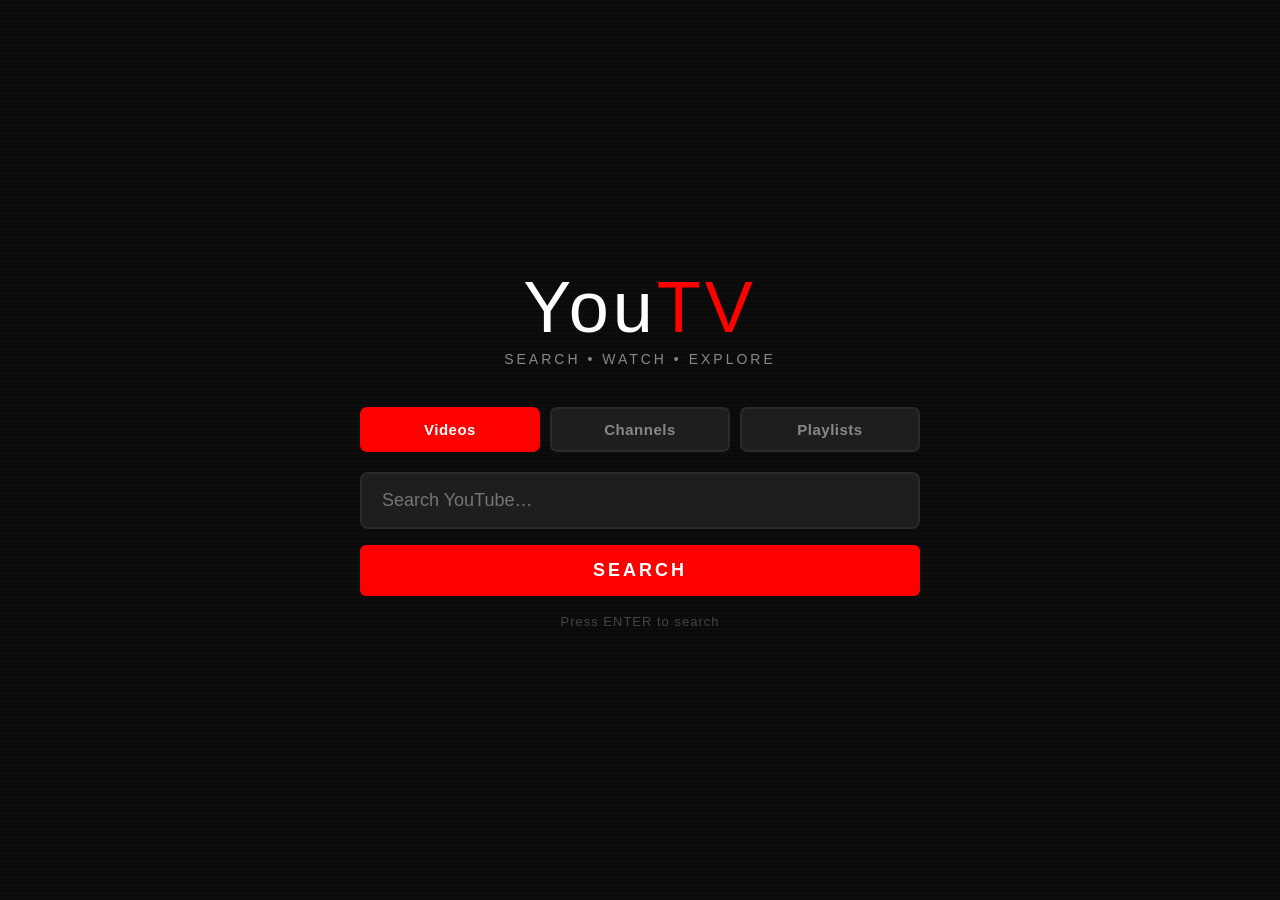
<file: index.html>
<!DOCTYPE html>
<html lang="en">
<head>
<meta charset="UTF-8">
<meta name="viewport" content="width=device-width, initial-scale=1.0">
<title>YouTV</title>
<link rel="stylesheet" href="styles.css">
<style>
  body { display: flex; align-items: center; justify-content: center; min-height: 100vh; }

  .search-wrap {
    width: 560px;
    max-width: 94vw;
    text-align: center;
  }

  .hero-logo {
    font-family: 'Bebas Neue', Arial, sans-serif;
    font-size: 72px;
    letter-spacing: 4px;
    color: #fff;
    margin-bottom: 8px;
    line-height: 1;
  }
  .hero-logo span { color: var(--red); }

  .hero-sub {
    font-size: 14px;
    color: var(--muted);
    letter-spacing: 3px;
    text-transform: uppercase;
    margin-bottom: 40px;
  }

  .type-row { margin-bottom: 20px; display: flex; gap: 10px; justify-content: center; }

  .type-btn {
    flex: 1;
    padding: 12px 0;
    background: var(--bg3);
    color: var(--muted);
    border: 2px solid var(--border);
    border-radius: 7px;
    font-size: 15px;
    font-family: inherit;
    font-weight: 600;
    cursor: pointer;
    transition: all 0.18s;
    letter-spacing: 0.5px;
  }
  .type-btn.active { background: var(--red); border-color: var(--red); color: #fff; }
  .type-btn:hover:not(.active) { color: var(--text); border-color: var(--faint); }
  .type-btn:focus { outline: 2px solid var(--red); }

  #search-input {
    width: 100%;
    padding: 16px 20px;
    font-size: 18px;
    background: var(--bg3);
    border: 2px solid var(--border);
    color: var(--text);
    border-radius: 8px;
    font-family: inherit;
    margin-bottom: 16px;
    transition: border-color 0.2s;
  }
  #search-input:focus { border-color: var(--red); outline: none; }

  #go-btn {
    width: 100%;
    padding: 15px;
    font-size: 18px;
    font-family: 'Bebas Neue', Arial, sans-serif;
    letter-spacing: 3px;
  }

  .tip { margin-top: 18px; color: var(--faint); font-size: 13px; letter-spacing: 1px; }

  /* subtle scanline texture */
  body::before {
    content: '';
    position: fixed;
    inset: 0;
    background: repeating-linear-gradient(
      0deg,
      transparent,
      transparent 2px,
      rgba(255,255,255,0.015) 2px,
      rgba(255,255,255,0.015) 4px
    );
    pointer-events: none;
    z-index: 0;
  }
  .search-wrap { position: relative; z-index: 1; }
</style>
</head>
<body>

<div id="loading"><div class="spinner"></div><p>Loading…</p></div>
<div id="toast"></div>

<div class="search-wrap">
  <div class="hero-logo">You<span>TV</span></div>
  <div class="hero-sub">Search &bull; Watch &bull; Explore</div>

  <div class="type-row">
    <button class="type-btn active" id="type-video"    onclick="setType('video')">Videos</button>
    <button class="type-btn"        id="type-channel"  onclick="setType('channel')">Channels</button>
    <button class="type-btn"        id="type-playlist" onclick="setType('playlist')">Playlists</button>
  </div>

  <input id="search-input" type="text" placeholder="Search YouTube…" autocomplete="off">
  <button id="go-btn" class="btn btn-red" onclick="startSearch()">SEARCH</button>
  <p class="tip">Press ENTER to search</p>
</div>

<script src="shared.js"></script>
<script>
  var currentType = loadState('type', 'video');
  setType(currentType);

  // Restore last query
  var lastQ = loadState('query', '');
  if (lastQ) gid('search-input').value = lastQ;

  function setType(t) {
    currentType = t;
    ['video','channel','playlist'].forEach(function(k) {
      var el = gid('type-' + k);
      if (el) el.className = 'type-btn' + (k === t ? ' active' : '');
    });
  }

  function startSearch() {
    var q = gid('search-input').value.trim();
    if (!q) return;
    saveState('query', q);
    saveState('type', currentType);
    window.location.href = 'search.html';
  }

  gid('search-input').addEventListener('keydown', function(e) {
    if (e.keyCode === 13) startSearch();
  });
</script>
</body>
</html>
</file>
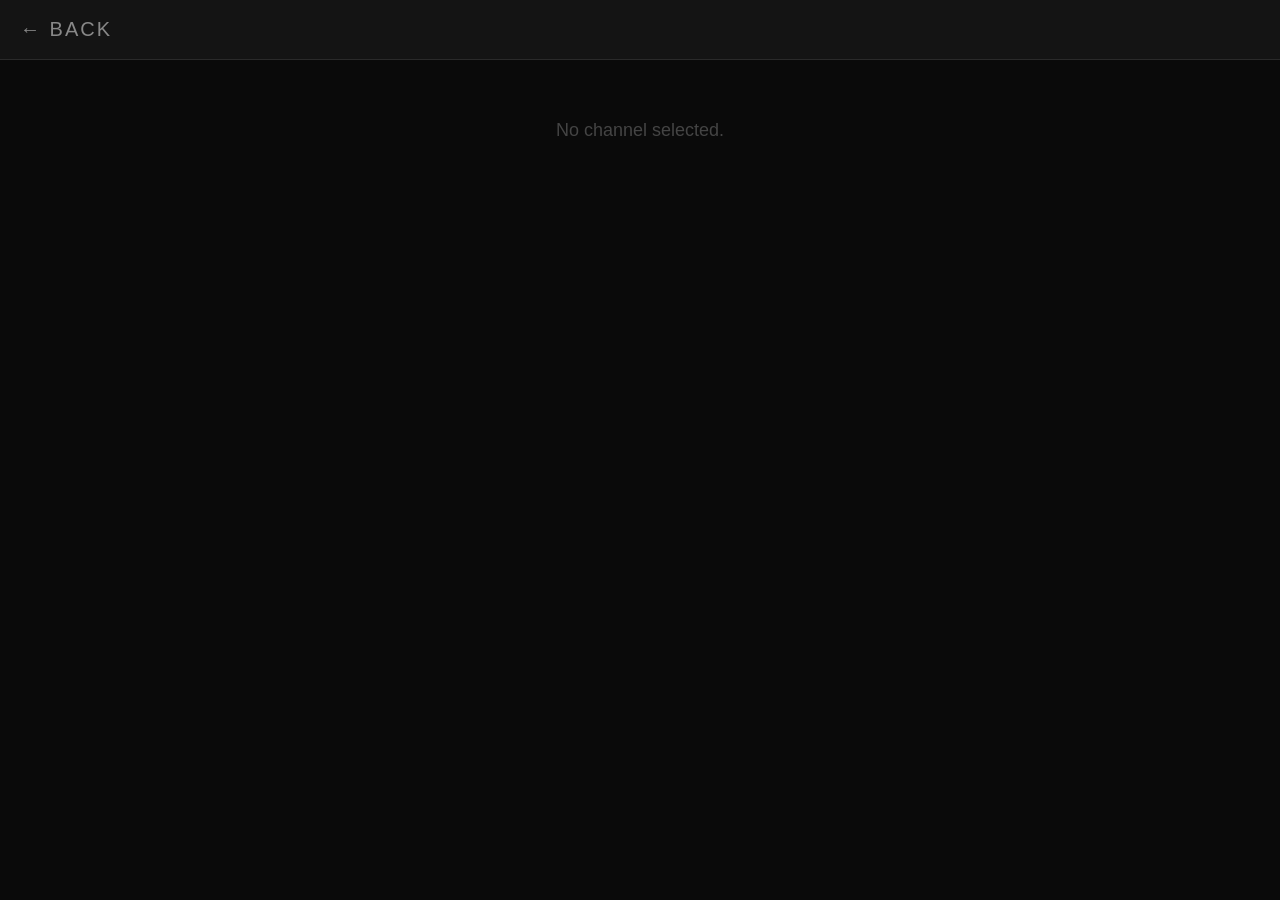
<file: channel.html>
<!DOCTYPE html>
<html lang="en">
<head>
<meta charset="UTF-8">
<meta name="viewport" content="width=device-width, initial-scale=1.0">
<title>Channel — YouTV</title>
<link rel="stylesheet" href="styles.css">
<style>
  .channel-banner {
    width: 100%;
    height: 120px;
    object-fit: cover;
    display: block;
    background: var(--bg3);
  }

  .channel-head {
    background: var(--bg2);
    padding: 16px 20px;
    display: flex;
    align-items: center;
    gap: 16px;
    border-bottom: 1px solid var(--border);
  }

  .channel-avatar {
    width: 72px;
    height: 72px;
    border-radius: 50%;
    border: 2px solid var(--red);
    object-fit: cover;
    flex-shrink: 0;
    background: #111;
  }

  .channel-name {
    font-family: 'Bebas Neue', Arial, sans-serif;
    font-size: 28px;
    letter-spacing: 2px;
    margin-bottom: 4px;
  }

  .channel-stats { font-size: 13px; color: var(--muted); }
</style>
</head>
<body>

<div id="loading"><div class="spinner"></div><p>Loading…</p></div>
<div id="toast"></div>

<!-- TOP BAR -->
<div class="top-bar">
  <button class="back-link" onclick="goBack()">← BACK</button>
  <div class="top-bar-spacer"></div>
  <span id="channel-nav-name" style="color:var(--muted);font-size:14px;"></span>
</div>

<!-- CONTENT -->
<div class="content-area">
  <img id="channel-banner" class="channel-banner" src="" alt="" style="display:none;">

  <div class="channel-head">
    <img id="channel-avatar" class="channel-avatar" src="" alt="">
    <div>
      <div class="channel-name" id="channel-name"></div>
      <div class="channel-stats" id="channel-stats"></div>
    </div>
  </div>

  <div class="section-title">Latest Videos</div>
  <div id="channel-videos" class="card-grid"></div>

  <div id="playlists-section" style="display:none;">
    <div class="section-title">Playlists</div>
    <div id="channel-playlists" class="card-grid"></div>
  </div>
</div>

<script src="shared.js"></script>
<script>
  var channelId = loadState('channelId', '');

  function goBack() { window.location.href = 'search.html'; }

  if (!channelId) {
    document.querySelector('.content-area').innerHTML = '<div class="msg">No channel selected.</div>';
  } else {
    loadChannel(channelId);
  }

  function loadChannel(id) {
    showLoading();

    var url = buildUrl('channels', {
      part: 'snippet,statistics,brandingSettings',
      id: id
    });

    apiCall(url, function(err, data) {
      if (err || !data || !data.items || !data.items[0]) {
        hideLoading();
        showToast('Channel not found');
        return;
      }

      var ch = data.items[0];
      var snippet  = ch.snippet  || {};
      var stats    = ch.statistics || {};
      var branding = ch.brandingSettings || {};

      gid('channel-nav-name').textContent = snippet.title || '';
      gid('channel-name').textContent     = snippet.title || '';
      gid('channel-stats').innerHTML =
        fmtNum(stats.subscriberCount) + ' subscribers &bull; ' +
        fmtNum(stats.videoCount)      + ' videos &bull; ' +
        fmtNum(stats.viewCount)       + ' views';

      var avatarUrl = '';
      if (snippet.thumbnails) {
        var th = snippet.thumbnails;
        avatarUrl = ((th.high || th.medium || th.default) || {}).url || '';
      }
      gid('channel-avatar').src = avatarUrl;

      var bannerUrl = branding.image ? branding.image.bannerExternalUrl || '' : '';
      if (bannerUrl) {
        gid('channel-banner').src = bannerUrl;
        gid('channel-banner').style.display = 'block';
      }

      // Videos
      apiCall(buildUrl('search', {
        part: 'snippet',
        channelId: id,
        maxResults: 40,
        order: 'date',
        type: 'video'
      }), function(e2, vidData) {
        if (!e2 && vidData && vidData.items) {
          renderCards(vidData.items, 'video', 'channel-videos', 'channel');
        }

        // Playlists
        apiCall(buildUrl('playlists', {
          part: 'snippet,contentDetails',
          channelId: id,
          maxResults: 20
        }), function(e3, plData) {
          hideLoading();
          if (!e3 && plData && plData.items && plData.items.length) {
            gid('playlists-section').style.display = 'block';
            renderPlaylistCards(plData.items, 'channel-playlists');
          }
        });
      });
    });
  }

  function renderCards(items, type, gridId, backTo) {
    var grid = gid(gridId);
    grid.innerHTML = '';
    if (!items || !items.length) {
      grid.innerHTML = '<div class="msg" style="padding:30px;">No items.</div>';
      return;
    }

    items.forEach(function(item) {
      var thumb = (item.snippet && item.snippet.thumbnails && item.snippet.thumbnails.medium)
        ? item.snippet.thumbnails.medium.url : '';
      var title = (item.snippet && item.snippet.title) || 'Untitled';
      var dateStr = '';
      if (item.snippet && item.snippet.publishedAt) {
        var d = new Date(item.snippet.publishedAt);
        dateStr = d.toLocaleDateString('en-US', { month:'short', day:'numeric', year:'numeric' });
      }

      var card = document.createElement('div');
      card.className = 'card';
      card.setAttribute('tabindex', '0');
      card.innerHTML =
        '<img class="card-thumb" src="' + escHtml(thumb) + '" onerror="this.src=\'\'" alt="">' +
        '<div class="card-body">' +
        '<div class="card-title">' + escHtml(title) + '</div>' +
        '<div class="card-meta">' + (dateStr || '') + '</div>' +
        '</div>';

      var vid = item.id && item.id.videoId;
      if (vid) {
        card.onclick = function() {
          saveState('videoId', vid);
          saveState('videoTitle', title);
          saveState('playerBackTo', backTo || 'search');
          window.location.href = 'video.html';
        };
      }
      card.addEventListener('keydown', function(e) {
        if (e.keyCode === 13 || e.keyCode === 32) { e.preventDefault(); card.click(); }
      });
      grid.appendChild(card);
    });
  }

  function renderPlaylistCards(items, gridId) {
    var grid = gid(gridId);
    items.forEach(function(pl) {
      var plThumb = (pl.snippet && pl.snippet.thumbnails && pl.snippet.thumbnails.medium)
        ? pl.snippet.thumbnails.medium.url : '';
      var plTitle = (pl.snippet && pl.snippet.title) || '';
      var count   = (pl.contentDetails && pl.contentDetails.itemCount) || 0;

      var card = document.createElement('div');
      card.className = 'card';
      card.setAttribute('tabindex', '0');
      card.innerHTML =
        '<img class="card-thumb" src="' + escHtml(plThumb) + '" onerror="this.src=\'\'" alt="">' +
        '<div class="card-body">' +
        '<div class="card-title">' + escHtml(plTitle) + '</div>' +
        '<div class="card-meta">' + count + ' videos</div>' +
        '<span class="badge">PLAYLIST</span>' +
        '</div>';
      card.onclick = function() {
        saveState('playlistId', pl.id);
        saveState('playlistTitle', plTitle);
        saveState('playlistThumb', plThumb);
        window.location.href = 'playlists.html';
      };
      card.addEventListener('keydown', function(e) {
        if (e.keyCode === 13 || e.keyCode === 32) { e.preventDefault(); card.click(); }
      });
      grid.appendChild(card);
    });
  }

  document.addEventListener('keydown', function(e) {
    if (e.keyCode === 8 || e.keyCode === 27) { e.preventDefault(); goBack(); }
  });
</script>
</body>
</html>
</file>
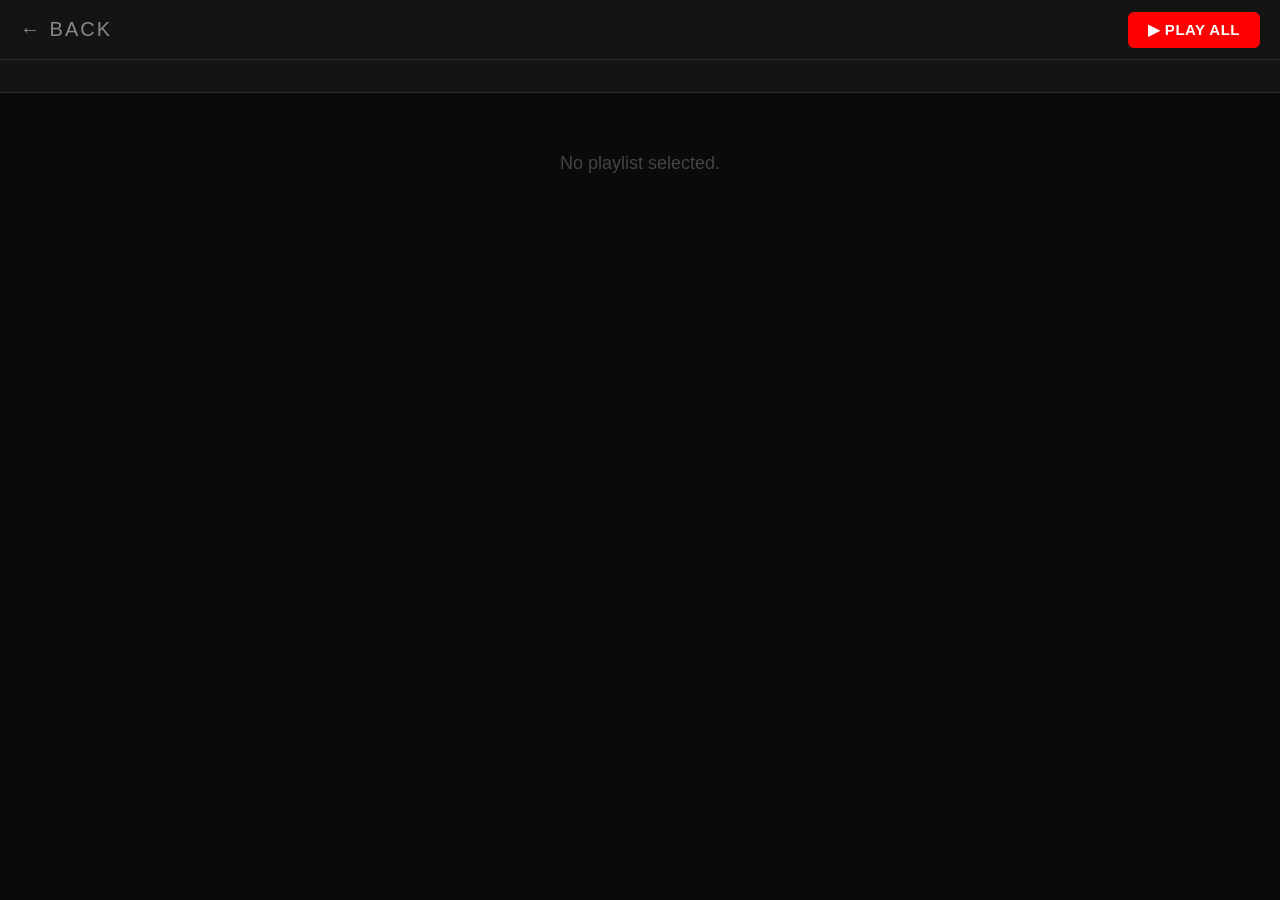
<file: playlits.html>
<!DOCTYPE html>
<html lang="en">
<head>
<meta charset="UTF-8">
<meta name="viewport" content="width=device-width, initial-scale=1.0">
<title>Playlist — YouTV</title>
<link rel="stylesheet" href="styles.css">
<style>
  .playlist-head {
    background: var(--bg2);
    padding: 16px 20px;
    display: flex;
    align-items: flex-start;
    gap: 16px;
    border-bottom: 1px solid var(--border);
  }

  .playlist-head img {
    width: 130px;
    border-radius: 8px;
    flex-shrink: 0;
    object-fit: cover;
    background: #111;
  }

  .playlist-head h2 {
    font-family: 'Bebas Neue', Arial, sans-serif;
    font-size: 24px;
    letter-spacing: 1px;
    margin-bottom: 6px;
  }

  .playlist-head p { font-size: 13px; color: var(--muted); }

  .pl-item {
    display: flex;
    align-items: center;
    gap: 14px;
    padding: 12px 20px;
    border-bottom: 1px solid var(--border);
    cursor: pointer;
    transition: background 0.15s;
  }
  .pl-item:hover, .pl-item:focus {
    background: var(--bg3);
    border-left: 3px solid var(--red);
    outline: none;
  }

  .pl-num {
    width: 28px;
    text-align: right;
    color: var(--faint);
    font-size: 13px;
    flex-shrink: 0;
  }

  .pl-thumb {
    width: 110px;
    height: 62px;
    object-fit: cover;
    border-radius: 5px;
    flex-shrink: 0;
    background: #111;
  }

  .pl-info { flex: 1; min-width: 0; }
  .pl-title { font-size: 14px; font-weight: 600; margin-bottom: 4px; white-space: nowrap; overflow: hidden; text-overflow: ellipsis; }
  .pl-ch { font-size: 12px; color: var(--muted); }
</style>
</head>
<body>

<div id="loading"><div class="spinner"></div><p>Loading…</p></div>
<div id="toast"></div>

<!-- TOP BAR -->
<div class="top-bar">
  <button class="back-link" onclick="goBack()">← BACK</button>
  <div class="top-bar-spacer"></div>
  <button class="btn btn-red" onclick="playAll()">▶ PLAY ALL</button>
</div>

<!-- CONTENT -->
<div class="content-area">
  <div id="playlist-head" class="playlist-head"></div>
  <div id="playlist-items"></div>
</div>

<script src="shared.js"></script>
<script>
  var playlistId    = loadState('playlistId', '');
  var playlistTitle = loadState('playlistTitle', '');
  var playlistThumb = loadState('playlistThumb', '');

  function goBack() { window.location.href = 'search.html'; }

  if (!playlistId) {
    gid('playlist-items').innerHTML = '<div class="msg">No playlist selected.</div>';
  } else {
    loadPlaylist(playlistId);
  }

  function loadPlaylist(id) {
    showLoading();

    // Fetch playlist meta
    apiCall(buildUrl('playlists', {
      part: 'snippet,contentDetails',
      id: id
    }), function(err, plData) {
      var pl = (plData && plData.items && plData.items[0]) ? plData.items[0] : null;
      var title   = pl ? ((pl.snippet && pl.snippet.title) || playlistTitle) : playlistTitle;
      var channel = pl ? ((pl.snippet && pl.snippet.channelTitle) || '') : '';
      var count   = pl ? ((pl.contentDetails && pl.contentDetails.itemCount) || 0) : 0;
      var thumb   = (pl && pl.snippet && pl.snippet.thumbnails && pl.snippet.thumbnails.medium)
        ? pl.snippet.thumbnails.medium.url : playlistThumb;

      gid('playlist-head').innerHTML =
        (thumb ? '<img src="' + escHtml(thumb) + '" onerror="this.style.display=\'none\'" alt="">' : '') +
        '<div>' +
        '<h2>' + escHtml(title) + '</h2>' +
        '<p>' + escHtml(channel) + (channel && count ? ' &bull; ' : '') + (count ? count + ' videos' : '') + '</p>' +
        '</div>';

      // Fetch items
      apiCall(buildUrl('playlistItems', {
        part: 'snippet,contentDetails',
        playlistId: id,
        maxResults: 50
      }), function(err2, itemsData) {
        hideLoading();
        var container = gid('playlist-items');
        container.innerHTML = '';

        if (err2 || !itemsData || !itemsData.items || !itemsData.items.length) {
          container.innerHTML = '<div class="msg">This playlist is empty or private.</div>';
          return;
        }

        itemsData.items.forEach(function(item, index) {
          var vid = (item.contentDetails && item.contentDetails.videoId) || '';
          if (!vid && item.snippet && item.snippet.resourceId) {
            vid = item.snippet.resourceId.videoId || '';
          }
          var t  = (item.snippet && item.snippet.title) || 'Untitled';
          var ch = (item.snippet && item.snippet.channelTitle) || '';
          var th = (item.snippet && item.snippet.thumbnails && item.snippet.thumbnails.medium)
            ? item.snippet.thumbnails.medium.url : '';

          var row = document.createElement('div');
          row.className = 'pl-item';
          row.setAttribute('tabindex', '0');
          row.innerHTML =
            '<span class="pl-num">' + (index + 1) + '</span>' +
            (th ? '<img class="pl-thumb" src="' + escHtml(th) + '" onerror="this.style.display=\'none\'" alt="">' : '') +
            '<div class="pl-info">' +
            '<div class="pl-title">' + escHtml(t) + '</div>' +
            '<div class="pl-ch">' + escHtml(ch) + '</div>' +
            '</div>';

          if (vid) {
            row.onclick = function() {
              saveState('videoId', vid);
              saveState('videoTitle', t);
              saveState('playerBackTo', 'playlist');
              window.location.href = 'video.html';
            };
            row.addEventListener('keydown', function(e) {
              if (e.keyCode === 13 || e.keyCode === 32) { e.preventDefault(); row.click(); }
            });
          }

          container.appendChild(row);
        });
      });
    });
  }

  function playAll() {
    if (!playlistId) return;
    var src = 'https://www.youtube-nocookie.com/embed/videoseries?list=' + playlistId +
      '&autoplay=1&rel=0&controls=1';
    saveState('videoId', '');
    saveState('videoTitle', playlistTitle || 'Playlist');
    saveState('playerBackTo', 'playlist');
    // Store playlist src override
    saveState('playlistSrc', src);
    window.location.href = 'video.html';
  }

  document.addEventListener('keydown', function(e) {
    if (e.keyCode === 8 || e.keyCode === 27) { e.preventDefault(); goBack(); }
  });
</script>
</body>
</html>
</file>
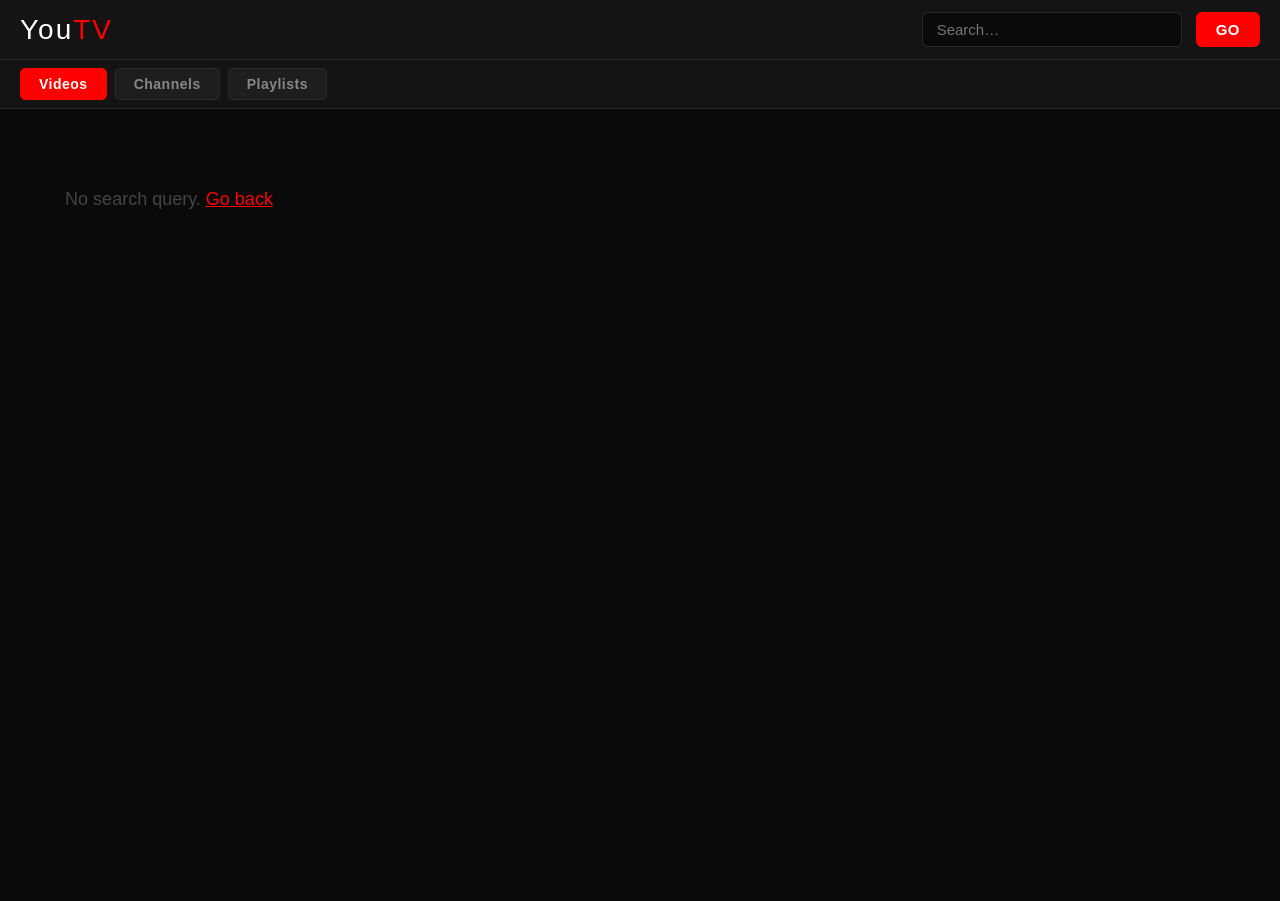
<file: search.html>
<!DOCTYPE html>
<html lang="en">
<head>
<meta charset="UTF-8">
<meta name="viewport" content="width=device-width, initial-scale=1.0">
<title>Results — YouTV</title>
<link rel="stylesheet" href="styles.css">
</head>
<body>

<div id="loading"><div class="spinner"></div><p>Loading…</p></div>
<div id="toast"></div>

<!-- TOP BAR -->
<div class="top-bar">
  <a class="logo" href="index.html">You<span>TV</span></a>
  <div class="top-bar-spacer"></div>
  <input id="results-search-input" type="text" placeholder="Search…" autocomplete="off">
  <button class="btn btn-red" onclick="reSearch()">GO</button>
</div>

<!-- TAB BAR -->
<div class="tab-bar">
  <button class="tab-btn" id="tab-video"    onclick="switchTab('video')">Videos</button>
  <button class="tab-btn" id="tab-channel"  onclick="switchTab('channel')">Channels</button>
  <button class="tab-btn" id="tab-playlist" onclick="switchTab('playlist')">Playlists</button>
</div>

<!-- RESULTS -->
<div class="content-area-tabs">
  <div id="results-grid" class="card-grid"></div>
</div>

<script src="shared.js"></script>
<script>
  var currentQuery = loadState('query', '');
  var currentType  = loadState('type', 'video');

  // Init UI
  gid('results-search-input').value = currentQuery;
  setActiveTab(currentType);

  if (currentQuery) {
    doSearch(currentQuery, currentType);
  } else {
    gid('results-grid').innerHTML = '<div class="msg">No search query. <a href="index.html" style="color:var(--red)">Go back</a></div>';
  }

  function setActiveTab(t) {
    ['video','channel','playlist'].forEach(function(k) {
      var el = gid('tab-' + k);
      if (el) el.className = 'tab-btn' + (k === t ? ' active' : '');
    });
  }

  function switchTab(t) {
    currentType = t;
    saveState('type', t);
    setActiveTab(t);
    doSearch(currentQuery, t);
  }

  function reSearch() {
    var q = gid('results-search-input').value.trim();
    if (!q) return;
    currentQuery = q;
    saveState('query', q);
    doSearch(q, currentType);
  }

  function doSearch(q, type) {
    showLoading();
    gid('results-grid').innerHTML = '';

    var url = buildUrl('search', {
      part: 'snippet',
      q: q,
      type: type,
      maxResults: 40,
      order: 'relevance'
    });

    apiCall(url, function(err, data) {
      hideLoading();
      if (err || !data || !data.items) {
        gid('results-grid').innerHTML = '<div class="msg">Failed to load results.</div>';
        return;
      }
      renderCards(data.items, type, 'results-grid');
    });
  }

  function renderCards(items, type, gridId) {
    var grid = gid(gridId);
    grid.innerHTML = '';
    if (!items || !items.length) {
      grid.innerHTML = '<div class="msg">No results found.</div>';
      return;
    }

    items.forEach(function(item) {
      var thumb = (item.snippet && item.snippet.thumbnails && item.snippet.thumbnails.medium)
        ? item.snippet.thumbnails.medium.url : '';
      var title = (item.snippet && item.snippet.title) || 'Untitled';
      var channelTitle = (item.snippet && item.snippet.channelTitle) || '';
      var dateStr = '';
      if (item.snippet && item.snippet.publishedAt) {
        var d = new Date(item.snippet.publishedAt);
        dateStr = d.toLocaleDateString('en-US', { month:'short', day:'numeric', year:'numeric' });
      }

      var card = document.createElement('div');
      card.className = 'card';
      card.setAttribute('tabindex', '0');

      var html = '<img class="card-thumb" src="' + escHtml(thumb) + '" onerror="this.src=\'\'" alt="">';
      html += '<div class="card-body">';
      html += '<div class="card-title">' + escHtml(title) + '</div>';

      if (type === 'video') {
        var vid = item.id && item.id.videoId;
        html += '<div class="card-meta">' + escHtml(channelTitle) + (dateStr ? ' &bull; ' + dateStr : '') + '</div>';
        html += '</div>';
        card.innerHTML = html;
        if (vid) {
          card.onclick = function() {
            saveState('videoId', vid);
            saveState('videoTitle', title);
            saveState('playerBackTo', 'search');
            window.location.href = 'video.html';
          };
        }

      } else if (type === 'channel') {
        var chId = item.id && item.id.channelId;
        var desc = (item.snippet && item.snippet.description) ? item.snippet.description.substring(0, 70) : '';
        html += '<div class="card-meta">' + escHtml(desc) + '</div>';
        html += '<span class="badge">CHANNEL</span>';
        html += '</div>';
        card.innerHTML = html;
        if (chId) {
          card.onclick = function() {
            saveState('channelId', chId);
            window.location.href = 'channel.html';
          };
        }

      } else if (type === 'playlist') {
        var plId = item.id && item.id.playlistId;
        html += '<div class="card-meta">' + escHtml(channelTitle) + '</div>';
        html += '<span class="badge">PLAYLIST</span>';
        html += '</div>';
        card.innerHTML = html;
        if (plId) {
          card.onclick = function() {
            saveState('playlistId', plId);
            saveState('playlistTitle', title);
            saveState('playlistThumb', thumb);
            window.location.href = 'playlists.html';
          };
        }
      }

      card.addEventListener('keydown', function(e) {
        if (e.keyCode === 13 || e.keyCode === 32) { e.preventDefault(); card.click(); }
      });

      grid.appendChild(card);
    });
  }

  // keyboard nav
  document.addEventListener('keydown', function(e) {
    var key = e.keyCode;
    if (key === 8) {
      var active = document.activeElement;
      if (active && active.id === 'results-search-input') return;
      e.preventDefault();
      window.location.href = 'index.html';
    }
    if ([37,38,39,40].indexOf(key) !== -1) {
      e.preventDefault();
      navigateGrid(key);
    }
    if (key === 13 && document.activeElement && document.activeElement.id === 'results-search-input') {
      reSearch();
    }
  });

  function navigateGrid(keyCode) {
    var grid = gid('results-grid');
    var cards = grid.getElementsByClassName('card');
    if (!cards.length) return;
    var focused = document.activeElement;
    var idx = -1;
    for (var i = 0; i < cards.length; i++) {
      if (cards[i] === focused) { idx = i; break; }
    }
    var cols = 4;
    if (cards[0]) {
      var cw = cards[0].offsetWidth, gw = grid.offsetWidth;
      if (cw > 0) cols = Math.max(1, Math.round(gw / cw));
    }
    var next = idx;
    if (keyCode === 39) next = idx + 1;
    else if (keyCode === 37) next = idx - 1;
    else if (keyCode === 40) next = idx + cols;
    else if (keyCode === 38) next = idx - cols;

    if (next >= 0 && next < cards.length) {
      cards[next].focus();
      cards[next].scrollIntoView({ block: 'nearest' });
    } else if (idx === -1 && cards[0]) {
      cards[0].focus();
    }
  }

  gid('results-search-input').addEventListener('keydown', function(e) {
    if (e.keyCode === 13) reSearch();
  });
</script>
</body>
</html>
</file>
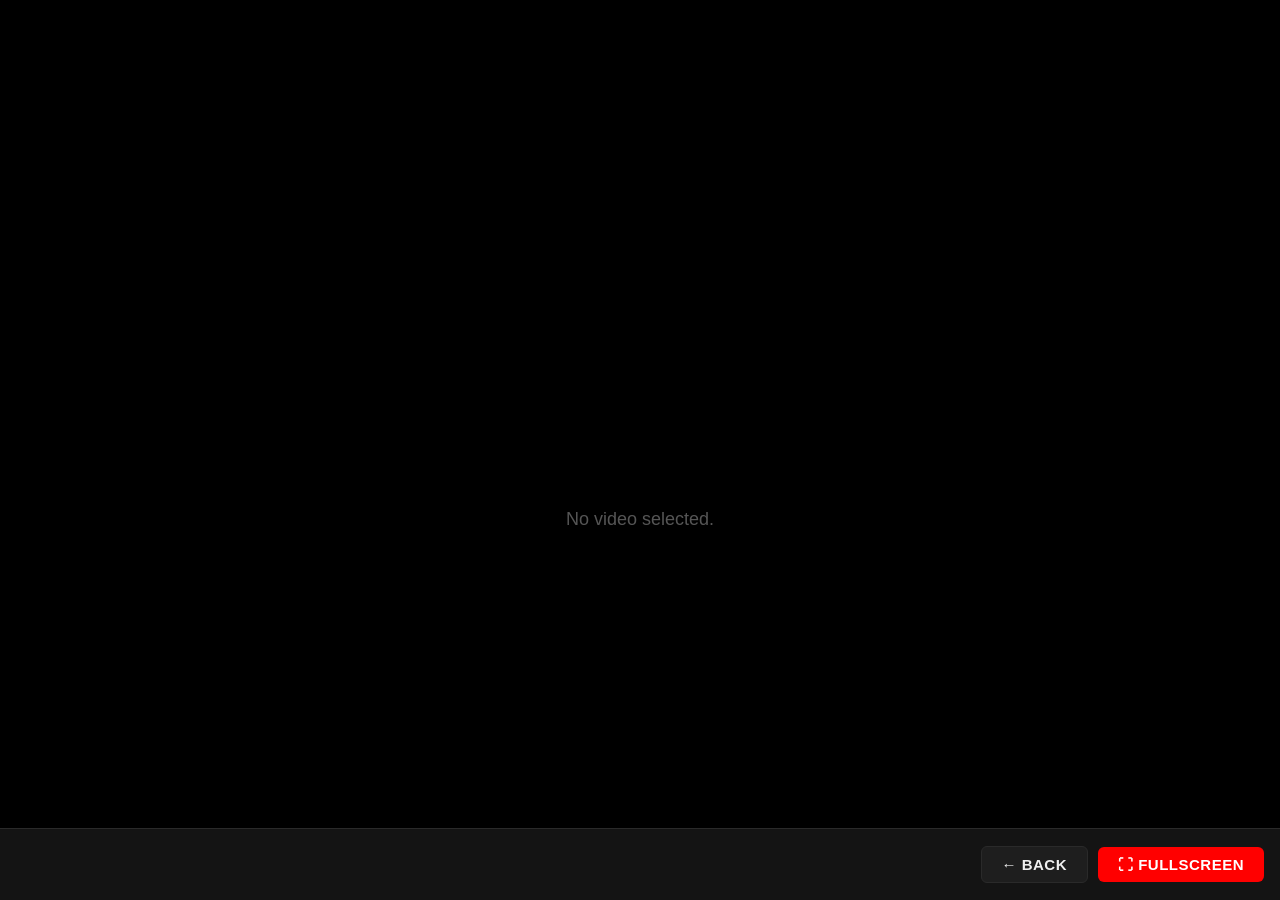
<file: video.html>
<!DOCTYPE html>
<html lang="en">
<head>
<meta charset="UTF-8">
<meta name="viewport" content="width=device-width, initial-scale=1.0">
<title>Watch — YouTV</title>

<link rel="stylesheet" href="styles.css">
<style>
  body { overflow: hidden; }

  #player-wrap {
    position: fixed;
    inset: 0;
    bottom: 72px;
    background: #000;
    display: flex;
    align-items: center;
    justify-content: center;
  }

  #player-iframe {
    width: 100%;
    height: 100%;
    border: none;
    display: block;
  }

  #controls-bar {
    position: fixed;
    bottom: 0;
    left: 0;
    right: 0;
    height: 72px;
    background: var(--bg2);
    border-top: 1px solid var(--border);
    display: flex;
    align-items: center;
    padding: 0 16px;
    gap: 10px;
  }

  #video-title {
    flex: 1;
    font-size: 14px;
    color: var(--muted);
    white-space: nowrap;
    overflow: hidden;
    text-overflow: ellipsis;
    font-weight: 500;
  }
</style>
</head>
<body>

<div id="loading"><div class="spinner"></div><p>Loading…</p></div>
<div id="toast"></div>

<div id="player-wrap">
  <iframe id="player-iframe"
          allowfullscreen
          allow="autoplay; encrypted-media">
  </iframe>
</div>

<div id="controls-bar">
  <span id="video-title"></span>
  <button class="btn btn-ghost" onclick="goBack()">← BACK</button>
  <button class="btn btn-red"   onclick="tryFullscreen()">⛶ FULLSCREEN</button>
</div>

<script src="shared.js"></script>
<script>
  var videoId    = loadState('videoId', '');
  var videoTitle = loadState('videoTitle', '');
  var backTo     = loadState('playerBackTo', 'search');

  gid('video-title').textContent = videoTitle || '';

  if (videoId) {
    gid('player-iframe').src =
      'https://www.youtube.com/embed/' + videoId + '?autoplay=1&rel=0';
  } else {
    gid('player-wrap').innerHTML =
      '<div class="msg" style="padding-top:30vh;color:#555;">No video selected.</div>';
  }

  function goBack() {
    gid('player-iframe').src = ''; // Stop playback
    var dest = backTo === 'playlist' ? 'playlists.html'
             : backTo === 'channel'  ? 'channel.html'
             : 'search.html';
    window.location.href = dest;
  }

  function tryFullscreen() {
    var el = gid('player-iframe');
    if (el.requestFullscreen) el.requestFullscreen();
    else if (el.webkitRequestFullScreen) el.webkitRequestFullScreen();
    else if (el.mozRequestFullScreen) el.mozRequestFullScreen();
    else showToast('Fullscreen not supported on this device');
  }

  document.addEventListener('keydown', function(e) {
    if (e.keyCode === 8 || e.keyCode === 27) { e.preventDefault(); goBack(); }
  });
</script>
</body>
</html>
</file>
<file: styles.css>
/* ===== RESET & BASE ===== */
*, *::before, *::after { margin: 0; padding: 0; box-sizing: border-box; }

@import url('https://fonts.googleapis.com/css2?family=Bebas+Neue&family=DM+Sans:wght@400;500;600&display=swap');

:root {
  --red: #FF0000;
  --red-dark: #cc0000;
  --bg: #0a0a0a;
  --bg2: #141414;
  --bg3: #1e1e1e;
  --border: #2a2a2a;
  --text: #f0f0f0;
  --muted: #888;
  --faint: #444;
}

html, body {
  height: 100%;
  width: 100%;
  background: var(--bg);
  color: var(--text);
  font-family: 'DM Sans', Arial, sans-serif;
  font-size: 16px;
  overflow-x: hidden;
}

/* ===== LOGO ===== */
.logo {
  font-family: 'Bebas Neue', Arial, sans-serif;
  font-size: 28px;
  letter-spacing: 2px;
  color: #fff;
  cursor: pointer;
  text-decoration: none;
}
.logo span { color: var(--red); }

/* ===== TOP BAR ===== */
.top-bar {
  background: var(--bg2);
  border-bottom: 1px solid var(--border);
  height: 60px;
  display: flex;
  align-items: center;
  padding: 0 20px;
  gap: 14px;
  position: sticky;
  top: 0;
  z-index: 100;
}

.top-bar-spacer { flex: 1; }

.top-bar input[type="text"] {
  padding: 8px 14px;
  font-size: 15px;
  background: var(--bg);
  border: 1px solid var(--border);
  color: var(--text);
  border-radius: 6px;
  width: 260px;
  font-family: inherit;
  transition: border-color 0.2s;
}
.top-bar input[type="text"]:focus {
  border-color: var(--red);
  outline: none;
}

/* ===== BUTTONS ===== */
.btn {
  display: inline-block;
  padding: 9px 20px;
  border-radius: 6px;
  font-size: 15px;
  font-family: inherit;
  font-weight: 600;
  cursor: pointer;
  border: none;
  transition: background 0.18s, transform 0.1s;
  letter-spacing: 0.5px;
}
.btn:active { transform: scale(0.97); }

.btn-red { background: var(--red); color: #fff; }
.btn-red:hover { background: var(--red-dark); }
.btn-red:focus { outline: 2px solid #fff; outline-offset: 2px; }

.btn-ghost {
  background: var(--bg3);
  color: var(--text);
  border: 1px solid var(--border);
}
.btn-ghost:hover { background: var(--faint); }
.btn-ghost:focus { outline: 2px solid var(--red); }

/* ===== TAB BAR ===== */
.tab-bar {
  background: var(--bg2);
  border-bottom: 1px solid var(--border);
  padding: 8px 20px;
  display: flex;
  gap: 8px;
}

.tab-btn {
  padding: 7px 18px;
  border-radius: 5px;
  font-size: 14px;
  font-family: inherit;
  font-weight: 600;
  cursor: pointer;
  border: 1px solid var(--border);
  background: var(--bg3);
  color: var(--muted);
  transition: all 0.18s;
  letter-spacing: 0.5px;
}
.tab-btn.active { background: var(--red); border-color: var(--red); color: #fff; }
.tab-btn:hover:not(.active) { color: var(--text); border-color: var(--faint); }
.tab-btn:focus { outline: 2px solid var(--red); }

/* ===== CARD GRID ===== */
.card-grid {
  display: grid;
  grid-template-columns: repeat(4, 1fr);
  gap: 16px;
  padding: 20px;
}

@media (max-width: 1100px) { .card-grid { grid-template-columns: repeat(3, 1fr); } }
@media (max-width: 750px)  { .card-grid { grid-template-columns: repeat(2, 1fr); } }
@media (max-width: 480px)  { .card-grid { grid-template-columns: 1fr; } }

/* ===== CARD ===== */
.card {
  background: var(--bg2);
  border: 2px solid var(--border);
  border-radius: 10px;
  overflow: hidden;
  cursor: pointer;
  transition: border-color 0.18s, transform 0.18s, box-shadow 0.18s;
}
.card:hover, .card:focus {
  border-color: var(--red);
  transform: translateY(-3px);
  box-shadow: 0 8px 24px rgba(255, 0, 0, 0.15);
  outline: none;
}

.card-thumb {
  width: 100%;
  height: 140px;
  object-fit: cover;
  display: block;
  background: #111;
}

.card-body { padding: 12px; }

.card-title {
  font-size: 13px;
  font-weight: 600;
  color: var(--text);
  line-height: 1.4;
  height: 38px;
  overflow: hidden;
  display: -webkit-box;
  -webkit-box-orient: vertical;
}

.card-meta {
  font-size: 12px;
  color: var(--muted);
  margin-top: 6px;
  white-space: nowrap;
  overflow: hidden;
  text-overflow: ellipsis;
}

.badge {
  display: inline-block;
  background: var(--red);
  color: #fff;
  font-size: 10px;
  font-weight: 700;
  padding: 2px 8px;
  border-radius: 3px;
  margin-top: 6px;
  letter-spacing: 1px;
}

/* ===== SCROLLABLE CONTENT AREA ===== */
.content-area {
  height: calc(100vh - 60px);
  overflow-y: auto;
  -webkit-overflow-scrolling: touch;
}

.content-area-tabs {
  height: calc(100vh - 108px);
  overflow-y: auto;
  -webkit-overflow-scrolling: touch;
}

/* ===== LOADING ===== */
#loading {
  display: none;
  position: fixed;
  inset: 0;
  background: rgba(0,0,0,0.72);
  z-index: 999;
  align-items: center;
  justify-content: center;
  flex-direction: column;
  gap: 16px;
}
#loading.on { display: flex; }
#loading p { color: #fff; font-size: 18px; font-weight: 500; }

.spinner {
  width: 48px;
  height: 48px;
  border: 4px solid #333;
  border-top-color: var(--red);
  border-radius: 50%;
  animation: spin 0.8s linear infinite;
}
@keyframes spin { to { transform: rotate(360deg); } }

/* ===== TOAST ===== */
#toast {
  display: none;
  position: fixed;
  bottom: 28px;
  left: 50%;
  transform: translateX(-50%);
  background: var(--bg3);
  border: 1px solid var(--border);
  color: var(--text);
  padding: 12px 24px;
  border-radius: 8px;
  font-size: 15px;
  z-index: 9999;
  white-space: nowrap;
  box-shadow: 0 4px 20px rgba(0,0,0,0.5);
}
#toast.on { display: block; }

/* ===== BACK LINK ===== */
.back-link {
  font-family: 'Bebas Neue', Arial, sans-serif;
  font-size: 20px;
  letter-spacing: 2px;
  color: var(--muted);
  cursor: pointer;
  padding: 4px 10px 4px 0;
  border: none;
  background: none;
  transition: color 0.18s;
}
.back-link:hover { color: var(--text); }
.back-link:focus { outline: 2px solid var(--red); border-radius: 3px; }

/* ===== MESSAGE ===== */
.msg {
  text-align: center;
  padding: 60px 20px;
  color: var(--faint);
  font-size: 18px;
}

/* ===== SECTION TITLE ===== */
.section-title {
  font-family: 'Bebas Neue', Arial, sans-serif;
  font-size: 18px;
  letter-spacing: 3px;
  color: var(--muted);
  padding: 20px 20px 10px;
  border-bottom: 1px solid var(--red);
  margin-bottom: 4px;
}
</file>
